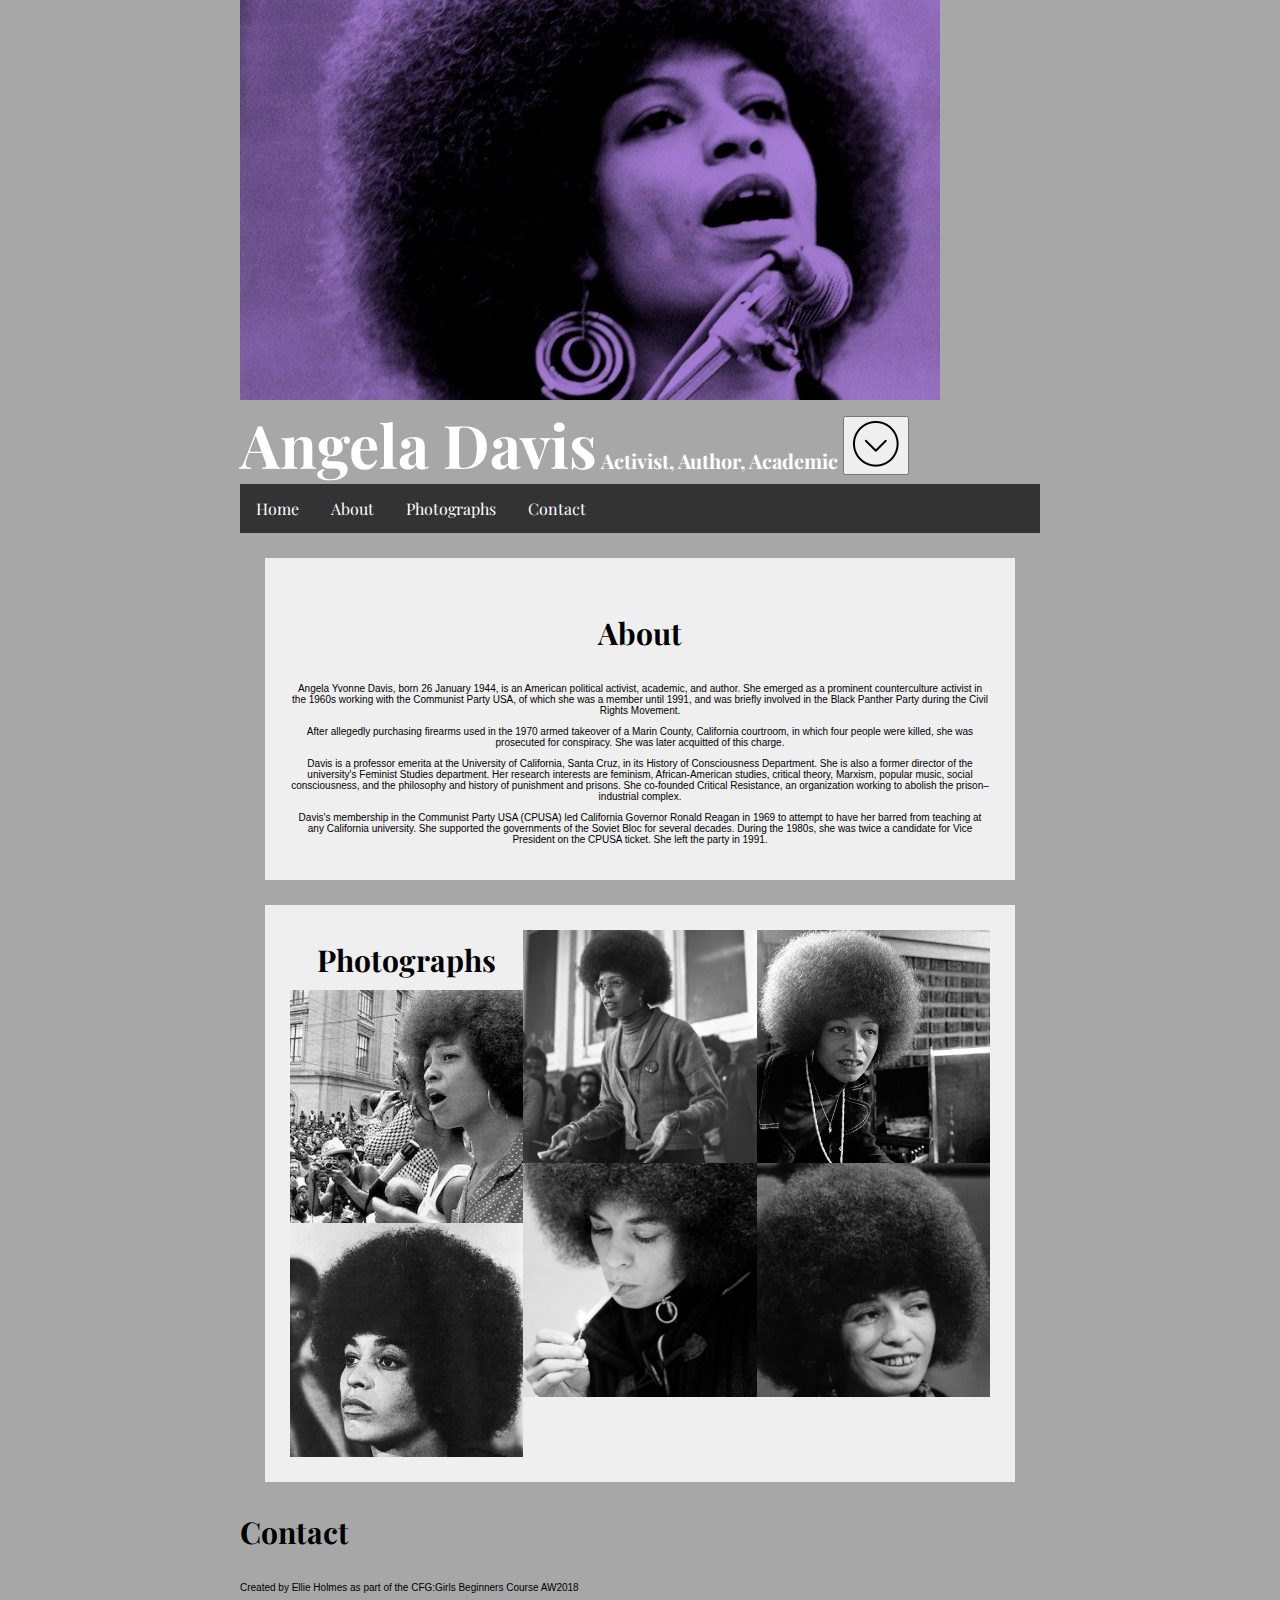
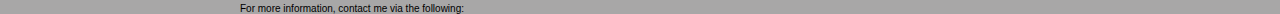
<file: index.html>
<!DOCTYPE html>
<html>
<body>
  <head>
    <title>Angela Davis</title>
    <link href="https://fonts.googleapis.com/css?family=Playfair+Display" rel="stylesheet">
    <link rel="stylesheet" type="text/css" href="project2.css">
    <link href="about.html">
    <link href="photographs.html">
    <meta name="viewport" content="width=device-width, initial-scale=1">
  </head>
  <header>
      <img src="davis_header.jpeg" alt=davisheader>
        <h1>Angela Davis</h1>
        <h2>Activist, Author, Academic</h2>
    <button><img src="Button_down.png" alt=arrow></button>
  </header>
        <ul>
          <li><a href="index.html">Home</a></li>
          <li><a href="about.html">About</a></li>
          <li><a href="photographs.html">Photographs</a></li>
          <li><a href="FOOTER??">Contact</a></li>
        </ul>
    <main>
      <section id="About">
        <div class="section=inner">
          <h3>About</h3>
          <p>Angela Yvonne Davis, born 26 January 1944, is an American political activist, academic, and author. She emerged as a prominent counterculture activist in the 1960s working with the Communist Party USA, of which she was a member until 1991, and was briefly involved in the Black Panther Party during the Civil Rights Movement. </p>
          <p>After allegedly purchasing firearms used in the 1970 armed takeover of a Marin County, California courtroom, in which four people were killed, she was prosecuted for conspiracy. She was later acquitted of this charge. </p>
          <p>Davis is a professor emerita at the University of California, Santa Cruz, in its History of Consciousness Department. She is also a former director of the university's Feminist Studies department. Her research interests are feminism, African-American studies, critical theory, Marxism, popular music, social consciousness, and the philosophy and history of punishment and prisons. She co-founded Critical Resistance, an organization working to abolish the prison–industrial complex.</p>
          <p>Davis's membership in the Communist Party USA (CPUSA) led California Governor Ronald Reagan in 1969 to attempt to have her barred from teaching at any California university. She supported the governments of the Soviet Bloc for several decades. During the 1980s, she was twice a candidate for Vice President on the CPUSA ticket. She left the party in 1991. </p>
        </div>
      </section>
      <section id="photographs">
        <h3>Photographs</h3>
        <div class="images">
          <img src="angela1.jpg" alt=angela1>
          <img src="angela2.jpg" alt=angela2>
          <img src="angela3.jpg" alt=angela3>
          <img src="angela4.jpg" alt=angela4>
          <img src="angela5.jpg" alt=angela5>
          <img src="angela6.jpg" alt=angela6>
      </div>
      </section>
      <footer>
        <h3>Contact</h3>
        <p> Created by Ellie Holmes as part of the CFG:Girls Beginners Course AW2018</p>
        <p>For more information, contact me via the following:</p>
      </footer>
    </main>
</body>
<html>
</file>
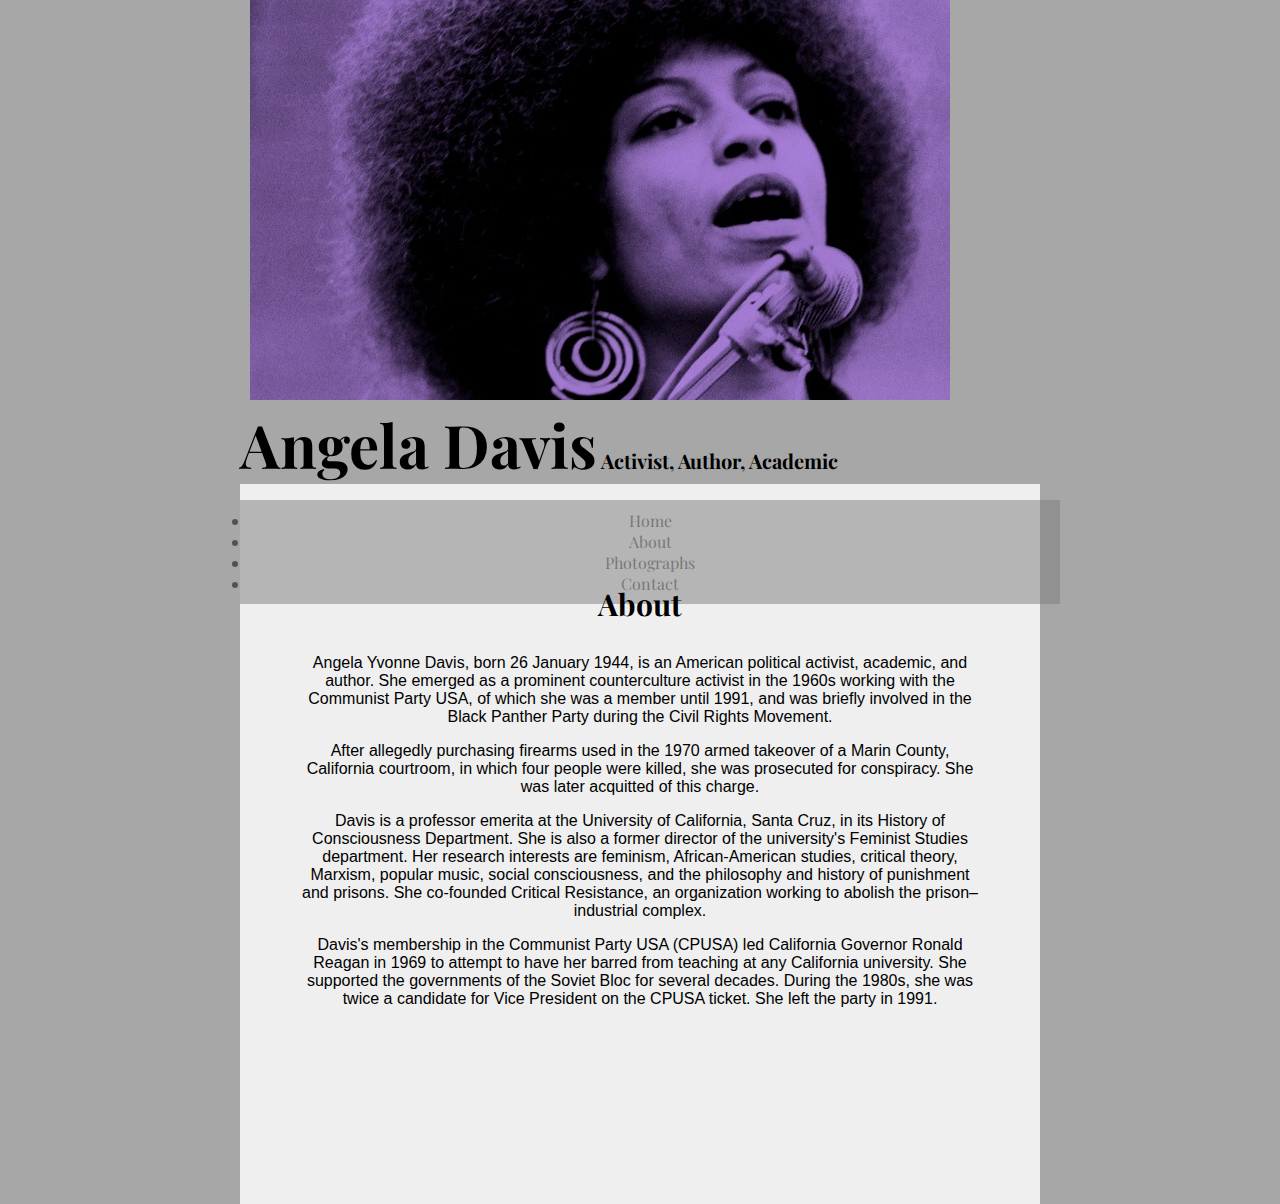
<file: about.html>
<!DOCTYPE html>
<html>
  <head>
    <title>Angela Davis</title>
    <link href="https://fonts.googleapis.com/css?family=Playfair+Display" rel="stylesheet">
    <link rel="stylesheet" type="text/css" href="projectstyle.css">
    <link href="about.html">
    <link href="photographs.html"
  </head>
  <body>
    <header>
      <img src="davis_header.jpeg" alt="Angela">
      <h1>Angela Davis</h1>
      <h2>Activist, Author, Academic</h2>
      <nav>
        <ul>
          <li><a href="/Users/eleanorholmes/OneDrive/coding_course/Project/index.html">Home</a></li>
          <li><a href="/Users/eleanorholmes/OneDrive/coding_course/Project/about.html">About</a></li>
          <li><a href="/Users/eleanorholmes/OneDrive/coding_course/Project/photographs.html">Photographs</a></li>
          <li><a href="#contact">Contact</a></li>
        </ul>
      </nav>
    </header>
<main>
  <section id="About">
    <div class="section=inner">
      <h3>About</h3>
      <p>Angela Yvonne Davis, born 26 January 1944, is an American political activist, academic, and author. She emerged as a prominent counterculture activist in the 1960s working with the Communist Party USA, of which she was a member until 1991, and was briefly involved in the Black Panther Party during the Civil Rights Movement. </p>
      <p>After allegedly purchasing firearms used in the 1970 armed takeover of a Marin County, California courtroom, in which four people were killed, she was prosecuted for conspiracy. She was later acquitted of this charge. </p>
      <p>Davis is a professor emerita at the University of California, Santa Cruz, in its History of Consciousness Department. She is also a former director of the university's Feminist Studies department. Her research interests are feminism, African-American studies, critical theory, Marxism, popular music, social consciousness, and the philosophy and history of punishment and prisons. She co-founded Critical Resistance, an organization working to abolish the prison–industrial complex.</p>
      <p>Davis's membership in the Communist Party USA (CPUSA) led California Governor Ronald Reagan in 1969 to attempt to have her barred from teaching at any California university. She supported the governments of the Soviet Bloc for several decades. During the 1980s, she was twice a candidate for Vice President on the CPUSA ticket. She left the party in 1991. </p>
    </div>
  </section>
</main>
</html>
</file>
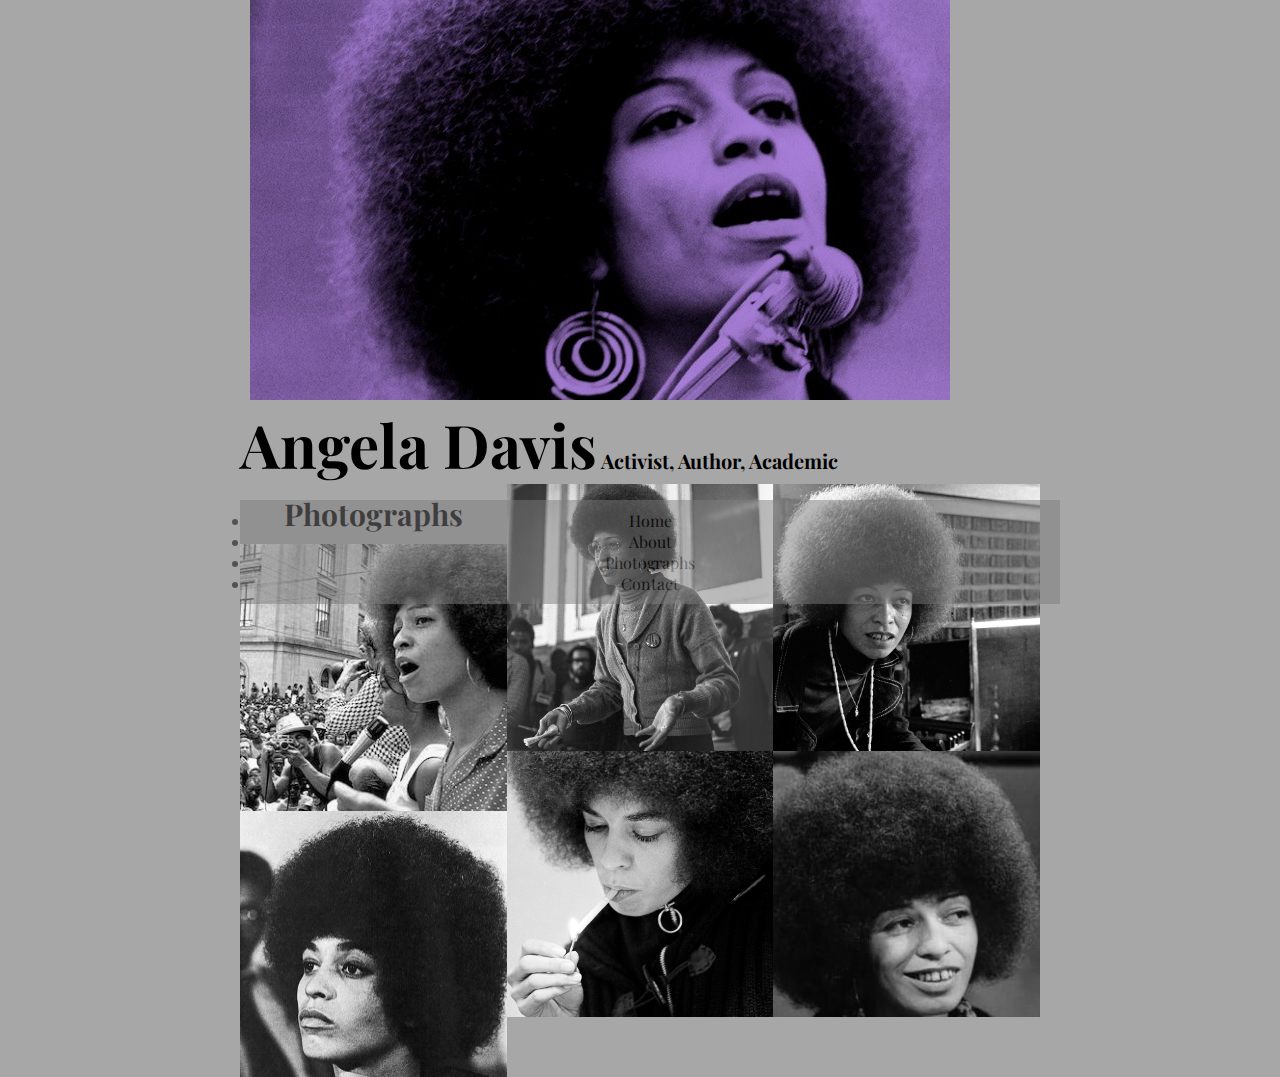
<file: photographs.html>
<!DOCTYPE html>
<html>
<head>
  <title>Angela Davis</title>
  <link href="https://fonts.googleapis.com/css?family=Playfair+Display" rel="stylesheet">
  <link rel="stylesheet" type="text/css" href="projectstyle.css">
  <link href="about.html">
  <link href="photographs.html"
</head>
<body>
  <header>
    <img src="davis_header.jpeg" alt="Angela">
    <h1>Angela Davis</h1>
    <h2>Activist, Author, Academic</h2>
    <nav>
      <ul>
        <li><a href="/Users/eleanorholmes/OneDrive/coding_course/Project/index.html">Home</a></li>
        <li><a href="/Users/eleanorholmes/OneDrive/coding_course/Project/about.html">About</a></li>
        <li><a href="/Users/eleanorholmes/OneDrive/coding_course/Project/photographs.html">Photographs</a></li>
        <li><a href="#contact">Contact</a></li>
      </ul>
    </nav>
  </header>
<main>
  <section id="photographs">
    <h3>Photographs</h3>
    <img src="angela1.jpg" alt=angela1>
    <img src="angela2.jpg" alt=angela2>
    <img src="angela3.jpg" alt=angela3>
    <img src="angela4.jpg" alt=angela4>
    <img src="angela5.jpg" alt=angela5>
    <img src="angela6.jpg" alt=angela6>
  </section>
</main>
</html>
</file>
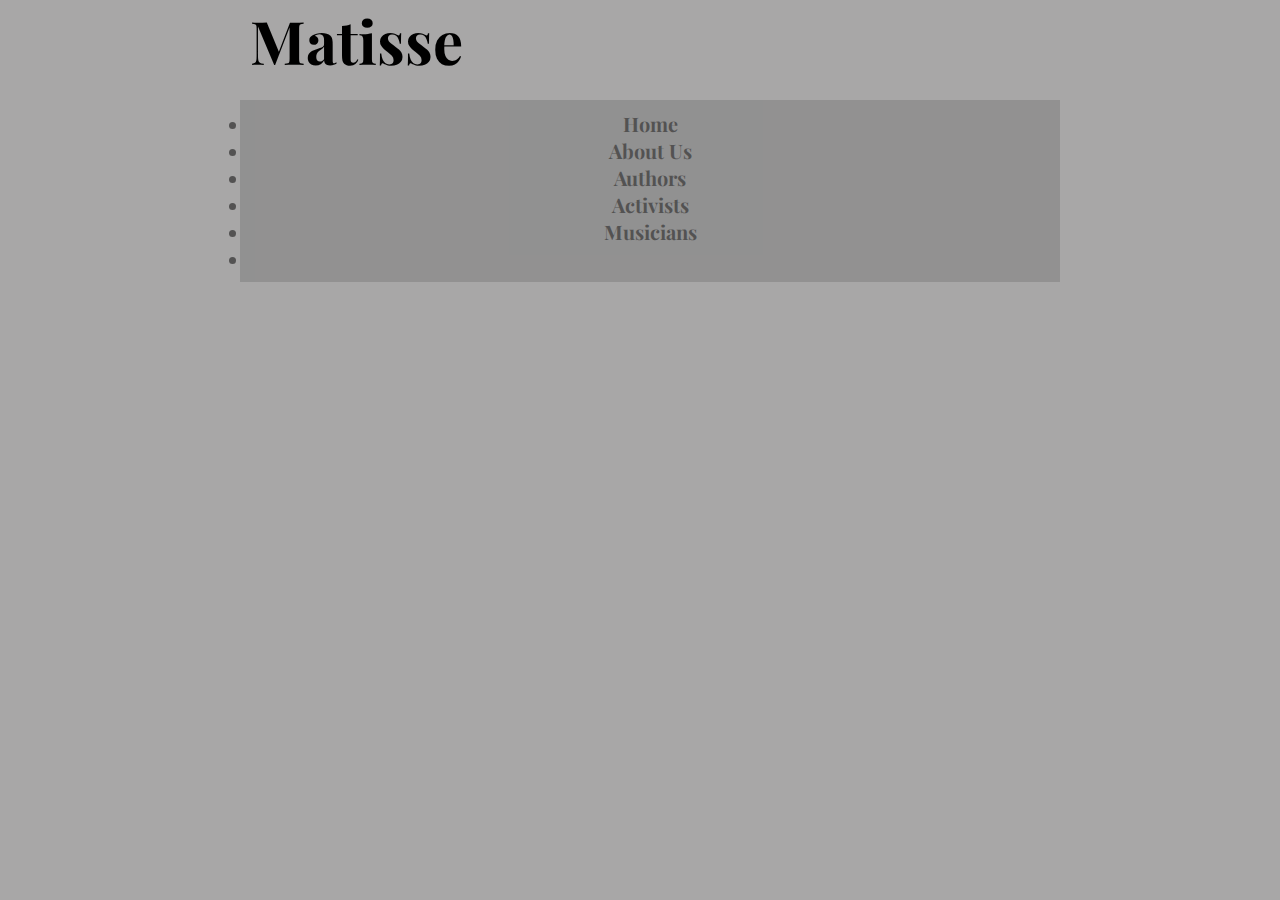
<file: Project.html>
<!DOCTYPE html>
  <head>
    <link rel="stylesheet" type="text/css" href="projectstyle.css">
    <link href="https://fonts.googleapis.com/css?family=Playfair+Display" rel="stylesheet">
  </head>
  <body>
    <header>
      <h1> Matisse <h2>
      <ul>
        <li><a href="#">Home</li>
        <li><a href="#">About Us</li>
        <li><a href="#">Authors</li>
        <li><a href="#">Activists</li>
        <li><a href="#">Musicians</li>
        <li></li>
      </ul>
    </header>
    <h1></h1>
    <h2></h2>
  </body>
</file>
<file: project2.css>
body, html {
  height: 100%;
  margin: 0;
}

.hero-text {
  font-family: 'Playfair Display', serif;
  position: absolute;
  bottom: 360px;
  left: 10px;
  text-align: center;
  position: absolute;
  top: 50%;
  left: 50%;
  transform: translate(-50%, -50%);
  color: white;
}

.header-image {
  position: relative;
  text-align: center;
  color: white;
  background-image: linear-gradient(rgba(0, 0, 0, 0.5), rgba(0, 0, 0, 0.5)), url("davis_header.jpeg");
  height: 50%;
  background-position: center;
  background-repeat: no-repeat;
  background-size: cover;
  position: relative;
}

.hero-text button {
  border: none;
  outline: 0;
  display: inline-block;
  padding: 10px 25px;
  color: black;
  background-color: #ddd;
  text-align: center;
  cursor: pointer;
}

.hero-text button:hover {
  background-color: #555;
  color: white;
}

body {
  margin: 0;
  margin-top: 50px;
  font-family: helvetica, sans-serif;
  margin: 0 auto;
  max-width: 800px;
  background-color: #A8A7A7;
}

h1 {
  font-size: 60px;
  color: white;
  display: inline;
  text-align: left;
  font-family: 'Playfair Display', serif;
}

h2 {
  font-size: 20px;
  display: inline;
  text-align: right;
  color: white;
  font-family: 'Playfair Display', serif;
}

h3 {
  font-size: 30px;
  font-family: 'Playfair Display', serif;
}

ul {
    list-style-type: none;
    margin: 0;
    padding: 0;
    overflow: hidden;
    background-color: #333;
    font-family: 'Playfair Display', serif;
}

li {
    float: left;
}

li a {
    display: block;
    color: white;
    text-align: center;
    padding: 14px 16px;
    text-decoration: none;
}

li a:hover {
    background-color: #111;
}

section {
  color: black;
  background-color: #EFEFEF;
  text-align: center;
  padding: 25px;
  margin: 25px;
  width: justify;
}

p {
  font-family: 'Helvetica', serif;
  font-size: 10px;
}


.photographs {
  margin: 25px;
}

#photographs {
  width: 70px
  height: 70px
  display: inline-block;
  line-height: 0;
  -webkit-column-count: 3;
  -webkit-column-gap: 0px;
  -moz-column-count: 3;
  -moz-column-gap: 0px;
  column-count: 3;
  column-gap: 0px;
}

#photographs img {
  width: 100%;
  height: auto;
}
</file>
<file: projectstyle.css>
html {
  scroll-behavior: smooth;
}

#About {
  height: 600px;
  background-color: #EFEFEF;
  padding: 60px 60px 60px 60px;
}

body {
  margin: 0;
  margin-top: 50px;
  font-family: helvetica, sans-serif;
  margin: 0 auto;
  max-width: 800px;
  background-color: #A8A7A7;
}

.header {
    background-color: #f1f1f1;
    padding: 20px;
    text-align: center;
}

.topnav {
    overflow: hidden;
    background-color: #333;
    font-family: 'Playfair Display', serif;
    list-style-type: none;
}

.topnav a {
    float: left;
    display: block;
    color: #f2f2f2;
    text-align: center;
    padding: 14px 16px;
    text-decoration: none;
  }

.topnav a:hover {
      background-color: #ddd;
      color: black;
  }

a {
  color: inherit;
  text-decoration: none;
}

div {
  height: 200px;
  background-size: cover;
  position: relative;
  margin: 40px 0 0 0;
  border-radius: 12px;
}

ul {
  background: #7C7C7C;
  padding: 10px;
  width: 800px;
  text-align: center;
  position: absolute;
  opacity: 50%;
}

header {
  text-align: left;
  color: Black;
  font-family: 'Playfair Display', serif;
  background-size: center;
  object-fit: cover;
  padding-left: 10px;
  display: inline;
}

h1 {
  font-size: 60px;
  font-family: 'Playfair Display', serif;
  color: black;
  display: inline;
  text-align: left;
}

h2 {
  font-size: 20px;
  font-family: 'Playfair Display', serif;
  display: inline;
  text-align: right;
}

h3 {
  font-size: 30px;
  font-family: 'Playfair Display', serif;
}

section {
  justify-content: center;
  align-items: center;
  text-align: center;
}

#photographs {
  width: 70px
  height: 70px
  display: inline-block;
  line-height: 0;
  -webkit-column-count: 3;
  -webkit-column-gap: 0px;
  -moz-column-count: 3;
  -moz-column-gap: 0px;
  column-count: 3;
  column-gap: 0px;
}

#photographs img {
  width: 100%;
  height: auto;
}
</file>
